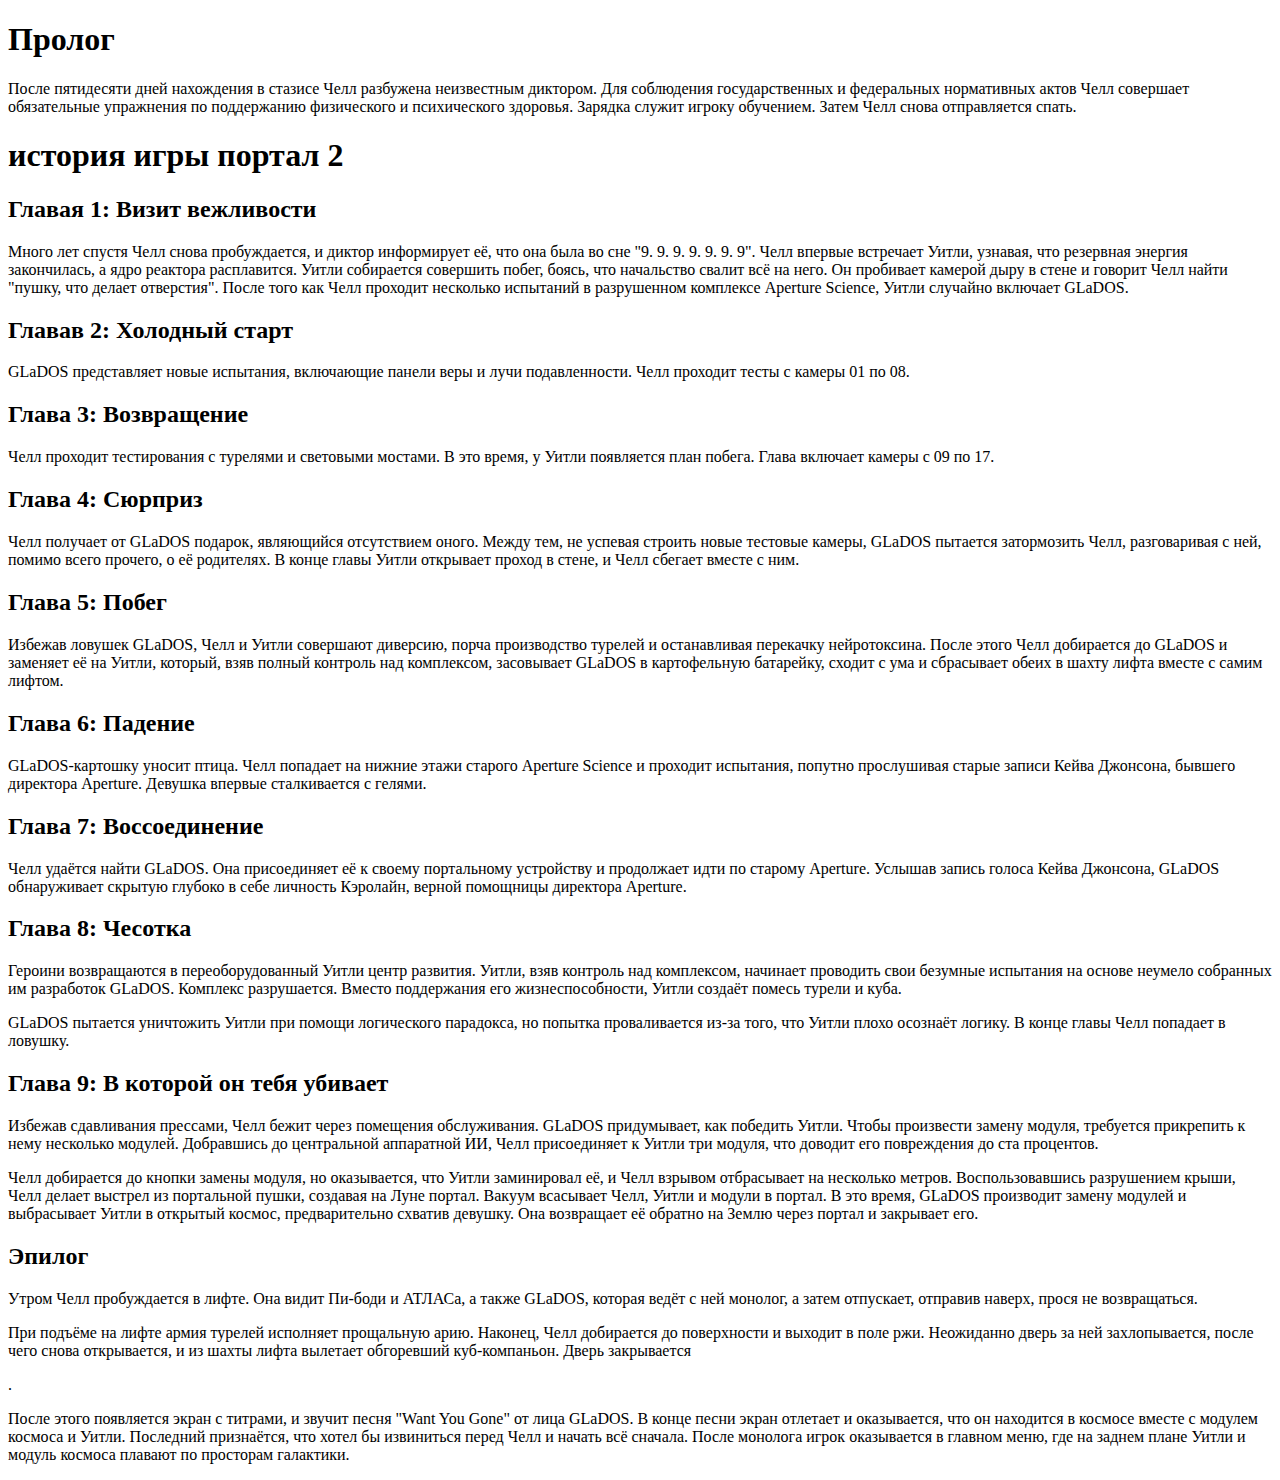
<file: index1-mi.html>
<!DOCTYPE html>
<html>
    <head>
        <meta charset="utf-8">
        <title>portal 2</title>

    </head>
    <body>
       <h1>Пролог</h1>
        <p>После пятидесяти дней нахождения в стазисе Челл разбужена неизвестным диктором. Для соблюдения государственных и федеральных нормативных актов Челл совершает обязательные упражнения по поддержанию физического и психического здоровья. Зарядка служит игроку обучением. Затем Челл снова отправляется спать.</p>
        <h1>история игры портал 2</h1>
        <h2>Главая 1: Визит вежливости</h2>
        <p>Много лет спустя Челл снова пробуждается, и диктор информирует её, что она была во сне "9. 9. 9. 9. 9. 9. 9". Челл впервые встречает Уитли, узнавая, что резервная энергия закончилась, а ядро реактора расплавится. Уитли собирается совершить побег, боясь, что начальство свалит всё на него. Он пробивает камерой дыру в стене и говорит Челл найти "пушку, что делает отверстия". После того как Челл проходит несколько испытаний в разрушенном комплексе Aperture Science, Уитли случайно включает GLaDOS.</p>

        <h2>Главав 2: Холодный старт</h2>
        <p>GLaDOS представляет новые испытания, включающие панели веры и лучи подавленности. Челл проходит тесты с камеры 01 по 08.</p>

        <h2>Глава 3: Возвращение</h2>
        <p>Челл проходит тестирования с турелями и световыми мостами. В это время, у Уитли появляется план побега. Глава включает камеры с 09 по 17.</p>

        <h2>Глава 4: Сюрприз</h2>
        <p>Челл получает от GLaDOS подарок, являющийся отсутствием оного. Между тем, не успевая строить новые тестовые камеры, GLaDOS пытается затормозить Челл, разговаривая с ней, помимо всего прочего, о её родителях. В конце главы Уитли открывает проход в стене, и Челл сбегает вместе с ним.</p>

        <h2>Глава 5: Побег</h2>
        <p>Избежав ловушек GLaDOS, Челл и Уитли совершают диверсию, порча производство турелей и останавливая перекачку нейротоксина. После этого Челл добирается до GLaDOS и заменяет её на Уитли, который, взяв полный контроль над комплексом, засовывает GLaDOS в картофельную батарейку, сходит с ума и сбрасывает обеих в шахту лифта вместе с самим лифтом.</p>

        <h2>Глава 6: Падение</h2>
        <p>GLaDOS-картошку уносит птица. Челл попадает на нижние этажи старого Aperture Science и проходит испытания, попутно прослушивая старые записи Кейва Джонсона, бывшего директора Aperture. Девушка впервые сталкивается с гелями.</p>

        <h2>Глава 7: Воссоединение</h2>
        <p>Челл удаётся найти GLaDOS. Она присоединяет её к своему портальному устройству и продолжает идти по старому Aperture. Услышав запись голоса Кейва Джонсона, GLaDOS обнаруживает скрытую глубоко в себе личность Кэролайн, верной помощницы директора Aperture.</p>

        <h2>Глава 8: Чесотка</h2>
        <p>Героини возвращаются в переоборудованный Уитли центр развития. Уитли, взяв контроль над комплексом, начинает проводить свои безумные испытания на основе неумело собранных им разработок GLaDOS. Комплекс разрушается. Вместо поддержания его жизнеспособности, Уитли создаёт помесь турели и куба.</p>

        <p>GLaDOS пытается уничтожить Уитли при помощи логического парадокса, но попытка проваливается из-за того, что Уитли плохо осознаёт логику. В конце главы Челл попадает в ловушку.</p>

        <h2>Глава 9: В которой он тебя убивает</h2>
        <p>Избежав сдавливания прессами, Челл бежит через помещения обслуживания. GLaDOS придумывает, как победить Уитли. Чтобы произвести замену модуля, требуется прикрепить к нему несколько модулей. Добравшись до центральной аппаратной ИИ, Челл присоединяет к Уитли три модуля, что доводит его повреждения до ста процентов.</p>

        <p>Челл добирается до кнопки замены модуля, но оказывается, что Уитли заминировал её, и Челл взрывом отбрасывает на несколько метров. Воспользовавшись разрушением крыши, Челл делает выстрел из портальной пушки, создавая на Луне портал. Вакуум всасывает Челл, Уитли и модули в портал. В это время, GLaDOS производит замену модулей и выбрасывает Уитли в открытый космос, предварительно схватив девушку. Она возвращает её обратно на Землю через портал и закрывает его.</p>

        <h2>Эпилог</h2>
        <p>Утром Челл пробуждается в лифте. Она видит Пи-боди и АТЛАСа, а также GLaDOS, которая ведёт с ней монолог, а затем отпускает, отправив наверх, прося не возвращаться.</p>

        <p>При подъёме на лифте армия турелей исполняет прощальную арию. Наконец, Челл добирается до поверхности и выходит в поле ржи. Неожиданно дверь за ней захлопывается, после чего снова открывается, и из шахты лифта вылетает обгоревший куб-компаньон. Дверь закрывается</p>.

        <p>После этого появляется экран с титрами, и звучит песня "Want You Gone" от лица GLaDOS. В конце песни экран отлетает и оказывается, что он находится в космосе вместе с модулем космоса и Уитли. Последний признаётся, что хотел бы извиниться перед Челл и начать всё сначала. После монолога игрок оказывается в главном меню, где на заднем плане Уитли и модуль космоса плавают по просторам галактики.</p>

    </body>
</html>
</file>
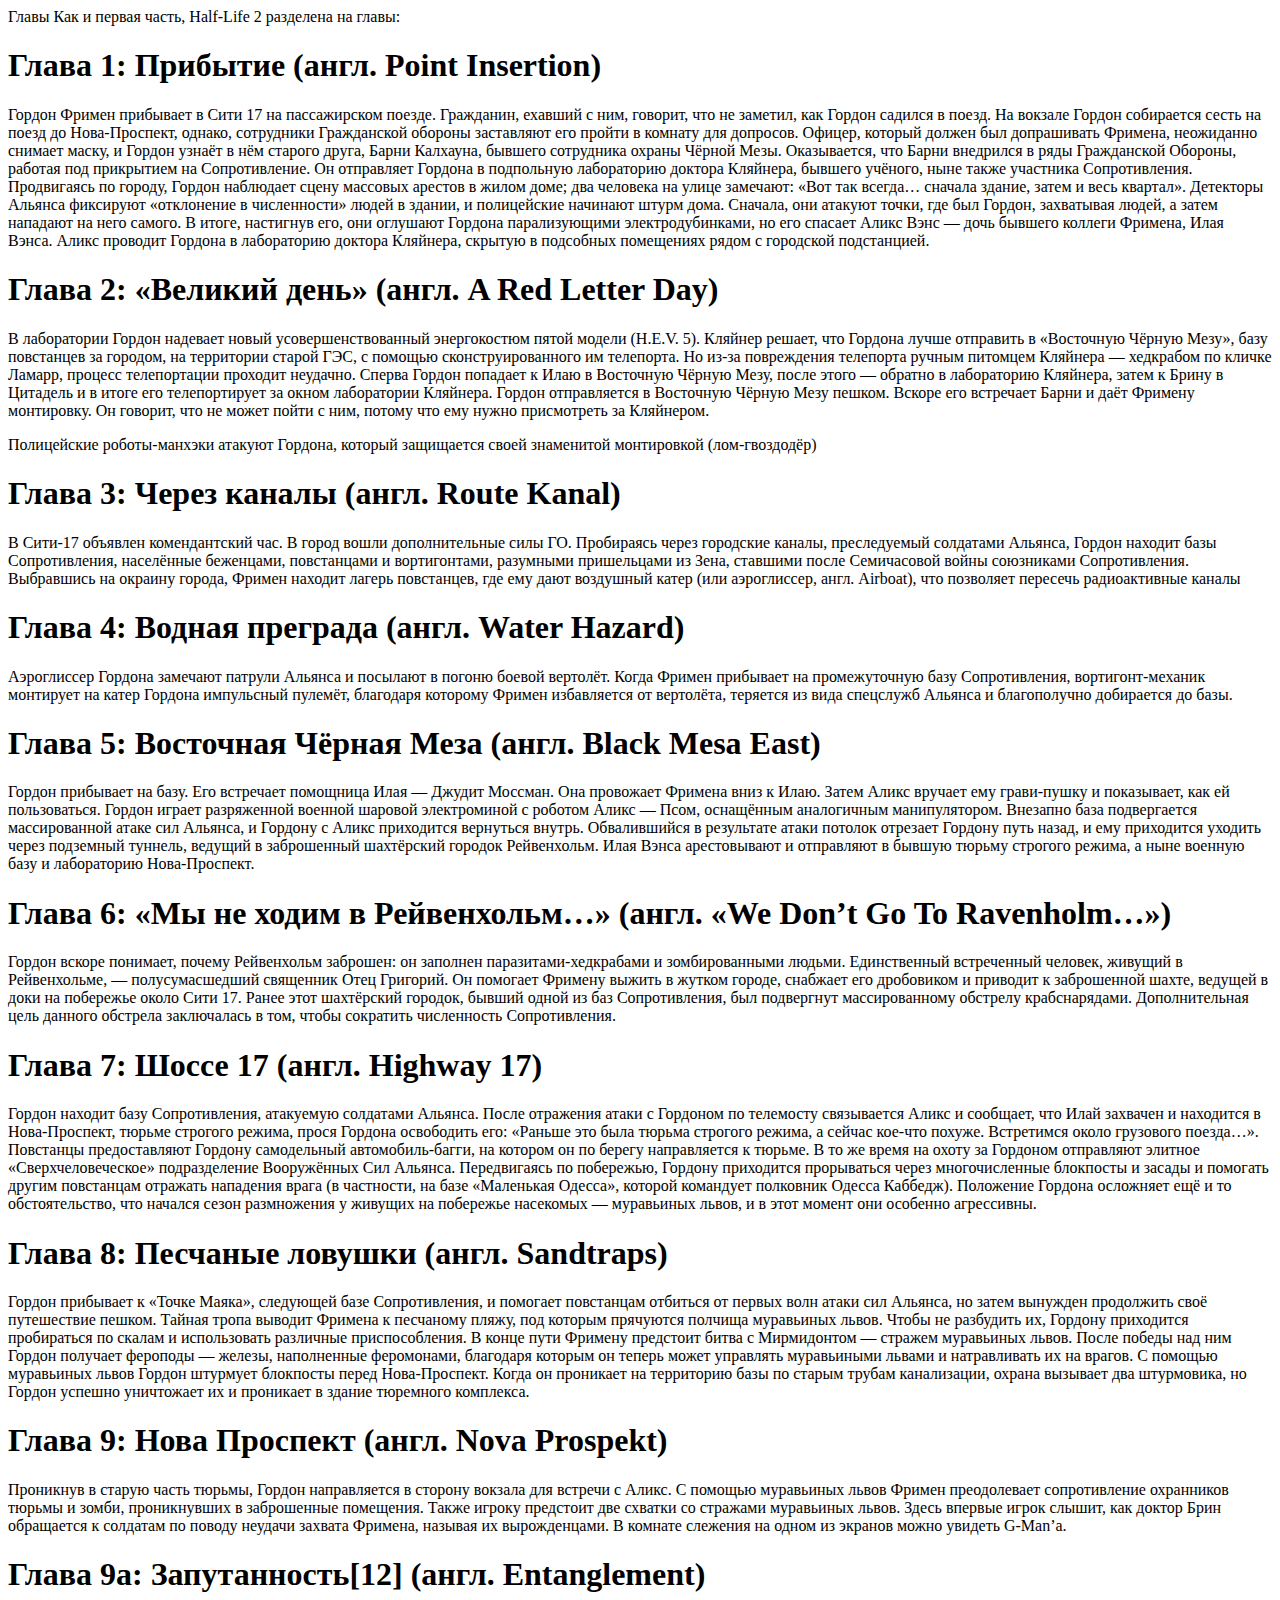
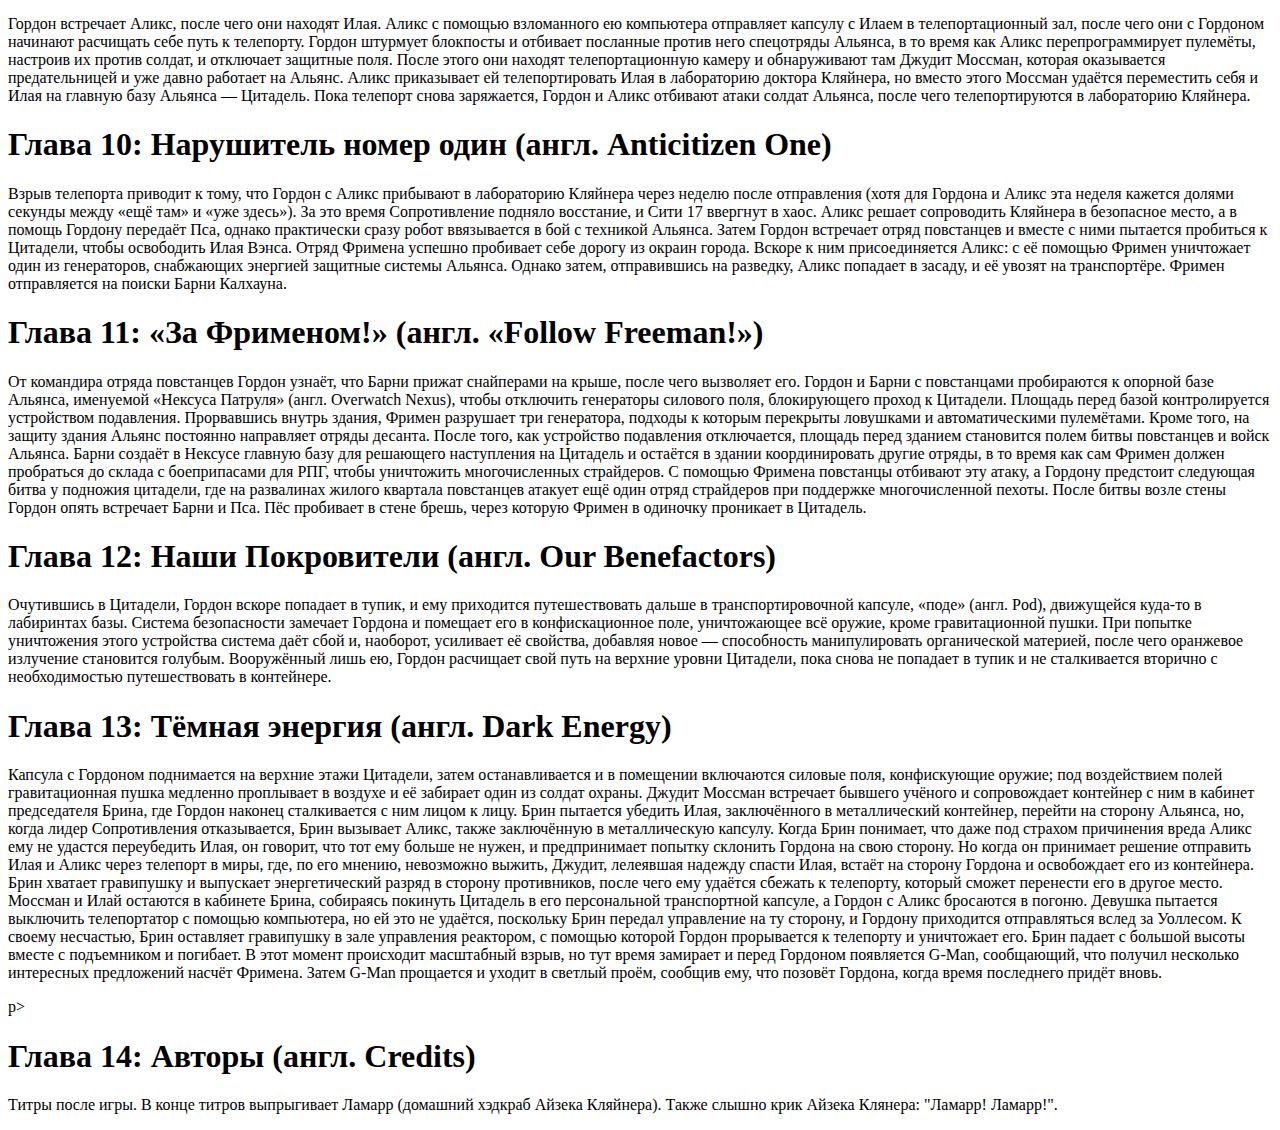
<file: index1-mimrt.html>
<!DOCTYPE html>
<html>
    <head>
        <meta charset="utf-8">
        <title>полезные сылки</title>

    </head>
    <body>
        Главы
Как и первая часть, Half-Life 2 разделена на главы:

        <h1>Глава 1: Прибытие (англ. Point Insertion)</h1>
    <p>Гордон Фримен прибывает в Сити 17 на пассажирском поезде. Гражданин, ехавший с ним, говорит, что не заметил, как Гордон садился в поезд. На вокзале Гордон собирается сесть на поезд до Нова-Проспект, однако, сотрудники Гражданской обороны заставляют его пройти в комнату для допросов. Офицер, который должен был допрашивать Фримена, неожиданно снимает маску, и Гордон узнаёт в нём старого друга, Барни Калхауна, бывшего сотрудника охраны Чёрной Мезы. Оказывается, что Барни внедрился в ряды Гражданской Обороны, работая под прикрытием на Сопротивление. Он отправляет Гордона в подпольную лабораторию доктора Кляйнера, бывшего учёного, ныне также участника Сопротивления. Продвигаясь по городу, Гордон наблюдает сцену массовых арестов в жилом доме; два человека на улице замечают: «Вот так всегда… сначала здание, затем и весь квартал». Детекторы Альянса фиксируют «отклонение в численности» людей в здании, и полицейские начинают штурм дома. Сначала, они атакуют точки, где был Гордон, захватывая людей, а затем нападают на него самого. В итоге, настигнув его, они оглушают Гордона парализующими электродубинками, но его спасает Аликс Вэнс — дочь бывшего коллеги Фримена, Илая Вэнса. Аликс проводит Гордона в лабораторию доктора Кляйнера, скрытую в подсобных помещениях рядом с городской подстанцией.</p>

        <h1>Глава 2: «Великий день» (англ. A Red Letter Day)</h1>
        <p>В лаборатории Гордон надевает новый усовершенствованный энергокостюм пятой модели (H.E.V. 5). Кляйнер решает, что Гордона лучше отправить в «Восточную Чёрную Мезу», базу повстанцев за городом, на территории старой ГЭС, с помощью сконструированного им телепорта. Но из-за повреждения телепорта ручным питомцем Кляйнера — хедкрабом по кличке Ламарр, процесс телепортации проходит неудачно. Сперва Гордон попадает к Илаю в Восточную Чёрную Мезу, после этого — обратно в лабораторию Кляйнера, затем к Брину в Цитадель и в итоге его телепортирует за окном лаборатории Кляйнера. Гордон отправляется в Восточную Чёрную Мезу пешком. Вскоре его встречает Барни и даёт Фримену монтировку. Он говорит, что не может пойти с ним, потому что ему нужно присмотреть за Кляйнером.</p>


        <p>Полицейские роботы-манхэки атакуют Гордона, который защищается своей знаменитой монтировкой (лом-гвоздодёр)</p>
        <h1>Глава 3: Через каналы (англ. Route Kanal)</h1>
        <p>В Сити-17 объявлен комендантский час. В город вошли дополнительные силы ГО. Пробираясь через городские каналы, преследуемый солдатами Альянса, Гордон находит базы Сопротивления, населённые беженцами, повстанцами и вортигонтами, разумными пришельцами из Зена, ставшими после Семичасовой войны союзниками Сопротивления. Выбравшись на окраину города, Фримен находит лагерь повстанцев, где ему дают воздушный катер (или аэроглиссер, англ. Airboat), что позволяет пересечь радиоактивные каналы</p>

        <h1>Глава 4: Водная преграда (англ. Water Hazard)</h1>
        <p>Аэроглиссер Гордона замечают патрули Альянса и посылают в погоню боевой вертолёт. Когда Фримен прибывает на промежуточную базу Сопротивления, вортигонт-механик монтирует на катер Гордона импульсный пулемёт, благодаря которому Фримен избавляется от вертолёта, теряется из вида спецслужб Альянса и благополучно добирается до базы.</p>

        <h1>Глава 5: Восточная Чёрная Меза (англ. Black Mesa East)</h1>
        <p>Гордон прибывает на базу. Его встречает помощница Илая — Джудит Моссман. Она провожает Фримена вниз к Илаю. Затем Аликс вручает ему грави-пушку и показывает, как ей пользоваться. Гордон играет разряженной военной шаровой электроминой с роботом Аликс — Псом, оснащённым аналогичным манипулятором. Внезапно база подвергается массированной атаке сил Альянса, и Гордону с Аликс приходится вернуться внутрь. Обвалившийся в результате атаки потолок отрезает Гордону путь назад, и ему приходится уходить через подземный туннель, ведущий в заброшенный шахтёрский городок Рейвенхольм. Илая Вэнса арестовывают и отправляют в бывшую тюрьму строгого режима, а ныне военную базу и лабораторию Нова-Проспект.</p>

        <h1>Глава 6: «Мы не ходим в Рейвенхольм…» (англ. «We Don’t Go To Ravenholm…»)</h1>
        <p>Гордон вскоре понимает, почему Рейвенхольм заброшен: он заполнен паразитами-хедкрабами и зомбированными людьми. Единственный встреченный человек, живущий в Рейвенхольме, — полусумасшедший священник Отец Григорий. Он помогает Фримену выжить в жутком городе, снабжает его дробовиком и приводит к заброшенной шахте, ведущей в доки на побережье около Сити 17. Ранее этот шахтёрский городок, бывший одной из баз Сопротивления, был подвергнут массированному обстрелу крабснарядами. Дополнительная цель данного обстрела заключалась в том, чтобы сократить численность Сопротивления.</p>

        <h1>Глава 7: Шоссе 17 (англ. Highway 17)</h1>
        <p>Гордон находит базу Сопротивления, атакуемую солдатами Альянса. После отражения атаки с Гордоном по телемосту связывается Аликс и сообщает, что Илай захвачен и находится в Нова-Проспект, тюрьме строгого режима, прося Гордона освободить его: «Раньше это была тюрьма строгого режима, а сейчас кое-что похуже. Встретимся около грузового поезда…». Повстанцы предоставляют Гордону самодельный автомобиль-багги, на котором он по берегу направляется к тюрьме. В то же время на охоту за Гордоном отправляют элитное «Сверхчеловеческое» подразделение Вооружённых Сил Альянса. Передвигаясь по побережью, Гордону приходится прорываться через многочисленные блокпосты и засады и помогать другим повстанцам отражать нападения врага (в частности, на базе «Маленькая Одесса», которой командует полковник Одесса Каббедж). Положение Гордона осложняет ещё и то обстоятельство, что начался сезон размножения у живущих на побережье насекомых — муравьиных львов, и в этот момент они особенно агрессивны.</p>

        <h1>Глава 8: Песчаные ловушки (англ. Sandtraps)</h1>
        <p>Гордон прибывает к «Точке Маяка», следующей базе Сопротивления, и помогает повстанцам отбиться от первых волн атаки сил Альянса, но затем вынужден продолжить своё путешествие пешком. Тайная тропа выводит Фримена к песчаному пляжу, под которым прячуются полчища муравьиных львов. Чтобы не разбудить их, Гордону приходится пробираться по скалам и использовать различные приспособления. В конце пути Фримену предстоит битва с Мирмидонтом — стражем муравьиных львов. После победы над ним Гордон получает фероподы — железы, наполненные феромонами, благодаря которым он теперь может управлять муравьиными львами и натравливать их на врагов. С помощью муравьиных львов Гордон штурмует блокпосты перед Нова-Проспект. Когда он проникает на территорию базы по старым трубам канализации, охрана вызывает два штурмовика, но Гордон успешно уничтожает их и проникает в здание тюремного комплекса.</p>

        <h1>Глава 9: Нова Проспект (англ. Nova Prospekt)</h1>
        <p>Проникнув в старую часть тюрьмы, Гордон направляется в сторону вокзала для встречи с Аликс. С помощью муравьиных львов Фримен преодолевает сопротивление охранников тюрьмы и зомби, проникнувших в заброшенные помещения. Также игроку предстоит две схватки со стражами муравьиных львов. Здесь впервые игрок слышит, как доктор Брин обращается к солдатам по поводу неудачи захвата Фримена, называя их вырожденцами. В комнате слежения на одном из экранов можно увидеть G-Man’а.</p>

        <h1>Глава 9a: Запутанность[12] (англ. Entanglement)</h1>
        <p>Гордон встречает Аликс, после чего они находят Илая. Аликс с помощью взломанного ею компьютера отправляет капсулу с Илаем в телепортационный зал, после чего они с Гордоном начинают расчищать себе путь к телепорту. Гордон штурмует блокпосты и отбивает посланные против него спецотряды Альянса, в то время как Аликс перепрограммирует пулемёты, настроив их против солдат, и отключает защитные поля. После этого они находят телепортационную камеру и обнаруживают там Джудит Моссман, которая оказывается предательницей и уже давно работает на Альянс. Аликс приказывает ей телепортировать Илая в лабораторию доктора Кляйнера, но вместо этого Моссман удаётся переместить себя и Илая на главную базу Альянса — Цитадель. Пока телепорт снова заряжается, Гордон и Аликс отбивают атаки солдат Альянса, после чего телепортируются в лабораторию Кляйнера.</p>

        <h1>Глава 10: Нарушитель номер один (англ. Anticitizen One)</h1>
        <p>Взрыв телепорта приводит к тому, что Гордон с Аликс прибывают в лабораторию Кляйнера через неделю после отправления (хотя для Гордона и Аликс эта неделя кажется долями секунды между «ещё там» и «уже здесь»). За это время Сопротивление подняло восстание, и Сити 17 ввергнут в хаос. Аликс решает сопроводить Кляйнера в безопасное место, а в помощь Гордону передаёт Пса, однако практически сразу робот ввязывается в бой с техникой Альянса. Затем Гордон встречает отряд повстанцев и вместе с ними пытается пробиться к Цитадели, чтобы освободить Илая Вэнса. Отряд Фримена успешно пробивает себе дорогу из окраин города. Вскоре к ним присоединяется Аликс: с её помощью Фримен уничтожает один из генераторов, снабжающих энергией защитные системы Альянса. Однако затем, отправившись на разведку, Аликс попадает в засаду, и её увозят на транспортёре. Фримен отправляется на поиски Барни Калхауна.</p>

        <h1>Глава 11: «За Фрименом!» (англ. «Follow Freeman!»)</h1>
        <p>От командира отряда повстанцев Гордон узнаёт, что Барни прижат снайперами на крыше, после чего вызволяет его. Гордон и Барни с повстанцами пробираются к опорной базе Альянса, именуемой «Нексуса Патруля» (англ. Overwatch Nexus), чтобы отключить генераторы силового поля, блокирующего проход к Цитадели. Площадь перед базой контролируется устройством подавления. Прорвавшись внутрь здания, Фримен разрушает три генератора, подходы к которым перекрыты ловушками и автоматическими пулемётами. Кроме того, на защиту здания Альянс постоянно направляет отряды десанта. После того, как устройство подавления отключается, площадь перед зданием становится полем битвы повстанцев и войск Альянса. Барни создаёт в Нексусе главную базу для решающего наступления на Цитадель и остаётся в здании координировать другие отряды, в то время как сам Фримен должен пробраться до склада с боеприпасами для РПГ, чтобы уничтожить многочисленных страйдеров. С помощью Фримена повстанцы отбивают эту атаку, а Гордону предстоит следующая битва у подножия цитадели, где на развалинах жилого квартала повстанцев атакует ещё один отряд страйдеров при поддержке многочисленной пехоты. После битвы возле стены Гордон опять встречает Барни и Пса. Пёс пробивает в стене брешь, через которую Фримен в одиночку проникает в Цитадель.</p>

        <h1>Глава 12: Наши Покровители (англ. Our Benefactors)</h1>
        <p>Очутившись в Цитадели, Гордон вскоре попадает в тупик, и ему приходится путешествовать дальше в транспортировочной капсуле, «поде» (англ. Pod), движущейся куда-то в лабиринтах базы. Система безопасности замечает Гордона и помещает его в конфискационное поле, уничтожающее всё оружие, кроме гравитационной пушки. При попытке уничтожения этого устройства система даёт сбой и, наоборот, усиливает её свойства, добавляя новое — способность манипулировать органической материей, после чего оранжевое излучение становится голубым. Вооружённый лишь ею, Гордон расчищает свой путь на верхние уровни Цитадели, пока снова не попадает в тупик и не сталкивается вторично с необходимостью путешествовать в контейнере.</p>

        <h1>Глава 13: Тёмная энергия (англ. Dark Energy)</h1>
        <p>Капсула с Гордоном поднимается на верхние этажи Цитадели, затем останавливается и в помещении включаются силовые поля, конфискующие оружие; под воздействием полей гравитационная пушка медленно проплывает в воздухе и её забирает один из солдат охраны. Джудит Моссман встречает бывшего учёного и сопровождает контейнер с ним в кабинет председателя Брина, где Гордон наконец сталкивается с ним лицом к лицу. Брин пытается убедить Илая, заключённого в металлический контейнер, перейти на сторону Альянса, но, когда лидер Сопротивления отказывается, Брин вызывает Аликс, также заключённую в металлическую капсулу. Когда Брин понимает, что даже под страхом причинения вреда Аликс ему не удастся переубедить Илая, он говорит, что тот ему больше не нужен, и предпринимает попытку склонить Гордона на свою сторону. Но когда он принимает решение отправить Илая и Аликс через телепорт в миры, где, по его мнению, невозможно выжить, Джудит, лелеявшая надежду спасти Илая, встаёт на сторону Гордона и освобождает его из контейнера. Брин хватает гравипушку и выпускает энергетический разряд в сторону противников, после чего ему удаётся сбежать к телепорту, который сможет перенести его в другое место. Моссман и Илай остаются в кабинете Брина, собираясь покинуть Цитадель в его персональной транспортной капсуле, а Гордон с Аликс бросаются в погоню. Девушка пытается выключить телепортатор с помощью компьютера, но ей это не удаётся, поскольку Брин передал управление на ту сторону, и Гордону приходится отправляться вслед за Уоллесом. К своему несчастью, Брин оставляет гравипушку в зале управления реактором, с помощью которой Гордон прорывается к телепорту и уничтожает его. Брин падает с большой высоты вместе с подъемником и погибает. В этот момент происходит масштабный взрыв, но тут время замирает и перед Гордоном появляется G-Man, сообщающий, что получил несколько интересных предложений насчёт Фримена. Затем G-Man прощается и уходит в светлый проём, сообщив ему, что позовёт Гордона, когда время последнего придёт вновь.</p>p>

        <h1>Глава 14: Авторы (англ. Credits)</h1>
        <p>Титры после игры. В конце титров выпрыгивает Ламарр (домашний хэдкраб Айзека Кляйнера). Также слышно крик Айзека Клянера: "Ламарр! Ламарр!".</p>
    </body>
</html>
</file>
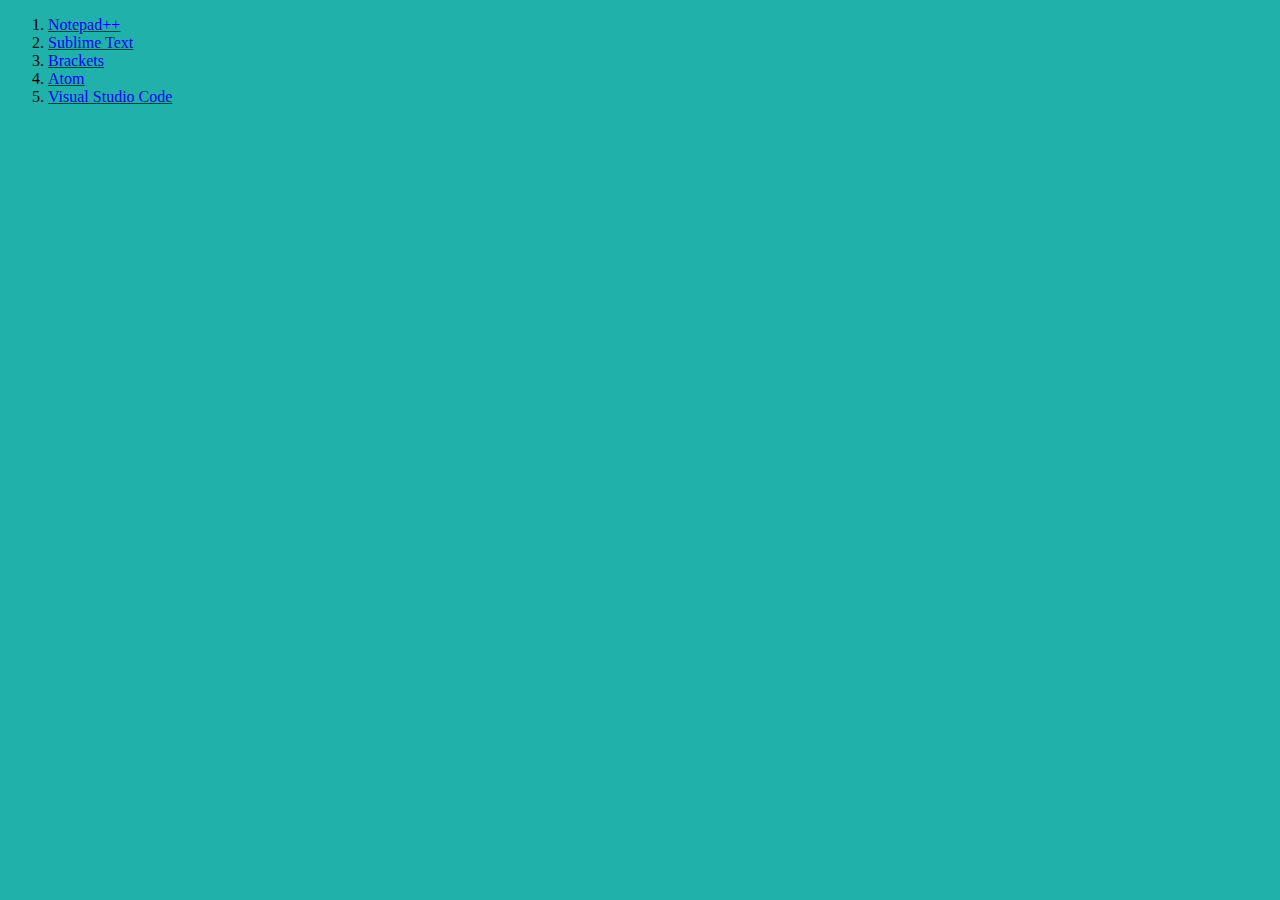
<file: index2.html>
<!DOCTYPE html>
<html>
    <head>
        <meta charset="utf-8">
        <title>полезные програмы</title>

    </head>
    <body bgcolor=#20B2AA>
    <ol>    
        <li><a href="https://notepad-plus-plus.org/">Notepad++</a></li>
        <li><a href="https://www.sublimetext.com/3"> Sublime Text</a></li>
        <li><a href="http://brackets.io/">Brackets</a></li>
        <li><a href="https://atom.io/">Atom</a></li>
        <li><a href="https://code.visualstudio.com/">Visual Studio Code</a></li>
        </ol>
    </body>
</html>
</file>
